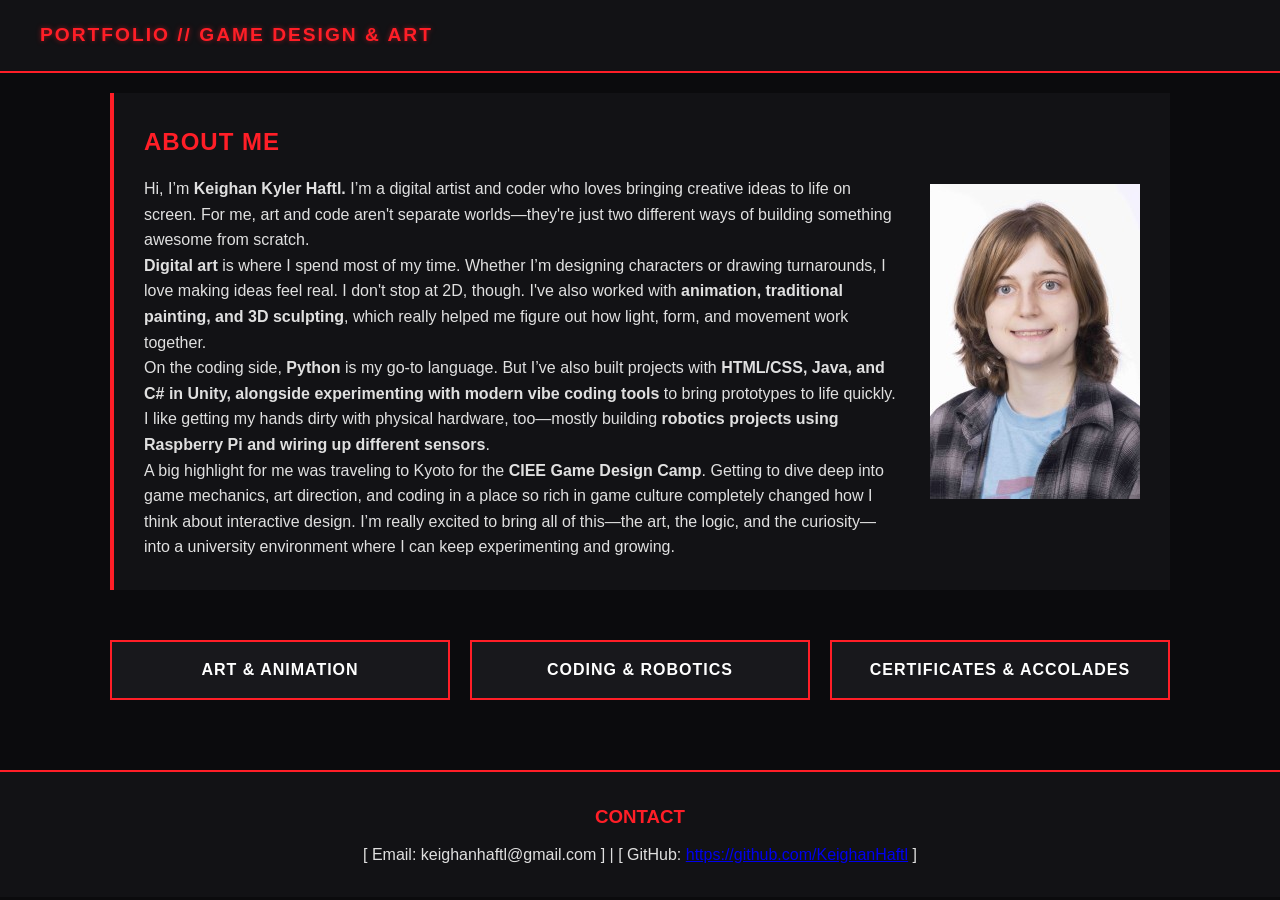
<file: index.html>
<!DOCTYPE html>
<html lang="en">
<head>
    <meta charset="UTF-8">
    <meta name="viewport" content="width=device-width, initial-scale=1.0">
    <title>Game Design & Art Portfolio</title>
    <link rel="stylesheet" href="styles.css">
</head>
<body>

    <!-- Header Section -->
    <header class="site-header">
        <div class="logo">PORTFOLIO // GAME DESIGN & ART</div>
        <nav class="top-nav">
            <!-- Optional top navigation links can go here -->
        </nav>
    </header>

    <!-- Main Content Container -->
    <main class="content-container">
        
        <!-- About Me Section -->
        <section class="about-section">
            <div class="about-text">
                <h2>ABOUT ME</h2>
                <p>Hi, I’m <b>Keighan Kyler Haftl.</b> I’m a digital artist and coder who loves bringing creative ideas to life on screen. For me, art and code aren't separate worlds—they're just two different ways of building something awesome from scratch.<br/><b>Digital art</b> is where I spend most of my time. Whether I’m designing characters or drawing turnarounds, I love making ideas feel real. I don't stop at 2D, though. I've also worked with <b>animation, traditional painting, and 3D sculpting</b>, which really helped me figure out how light, form, and movement work together.<br/>On the coding side, <b>Python</b> is my go-to language. But I’ve also built projects with <b>HTML/CSS, Java, and C# in Unity, alongside experimenting with modern vibe coding tools</b> to bring prototypes to life quickly. I like getting my hands dirty with physical hardware, too—mostly building <b>robotics projects using Raspberry Pi and wiring up different sensors</b>.<br/>A big highlight for me was traveling to Kyoto for the <b>CIEE Game Design Camp</b>. Getting to dive deep into game mechanics, art direction, and coding in a place so rich in game culture completely changed how I think about interactive design. I’m really excited to bring all of this—the art, the logic, and the curiosity—into a university environment where I can keep experimenting and growing.</p>
            </div> 
                <img src="Image for Portfolio Self.png" alt="Self Image">
        </section>

        <!-- Navigation Buttons Section -->
        <section class="navigation-section">
            <a href="art.html" class="nav-btn">ART & ANIMATION</a>
            <a href="coding.html" class="nav-btn">CODING & ROBOTICS</a>
            <a href="certificates.html" class="nav-btn">CERTIFICATES & ACCOLADES</a>
        </section>

    </main>

    <!-- Footer Section -->
    <footer class="site-footer">
        <h3>CONTACT</h3>
        <p>[ Email: keighanhaftl@gmail.com ] | [ GitHub: <a href="https://github.com/KeighanHaftl">https://github.com/KeighanHaftl</a> ]</p>
    </footer>

</body>
</html>
</file>
<file: styles.css>
/* ==========================================================================
   1. BASE THEME STYLES (Cyber-Canvas Dark Mode)
   ========================================================================== */
   * {
    box-sizing: border-box;
    margin: 0;
    padding: 0;
}

body {
    background-color: #0b0b0d;
    color: #e0e0e0;
    font-family: 'Segoe UI', Tahoma, Geneva, Verdana, sans-serif;
    line-height: 1.6;
}

/* Header */
.site-header {
    background-color: #121215;
    border-bottom: 2px solid #ff1e27;
    padding: 20px 40px;
    display: flex;
    justify-content: space-between;
    align-items: center;
}

.logo {
    font-weight: bold;
    font-size: 1.2rem;
    letter-spacing: 2px;
    color: #ff1e27;
    text-shadow: 0 0 5px rgba(255, 30, 39, 0.5);
}

.nav-back-link {
    color: #ffffff;
    text-decoration: none;
    font-weight: bold;
    letter-spacing: 1px;
    border: 1px solid #ff1e27;
    padding: 6px 14px;
    transition: all 0.2s ease-in-out;
}

.nav-back-link:hover {
    background-color: #ff1e27;
    color: #0b0b0d;
}

/* Hero Section */
.hero-section {
    max-width: 1100px;
    margin: 30px auto;
    padding: 0 20px;
}

.hero-image-placeholder {
    width: 100%;
    height: 350px;
    background-color: #18181c;
    border: 2px dashed #ff1e27;
    display: flex;
    justify-content: center;
    align-items: center;
    color: #ff1e27;
    font-weight: bold;
    letter-spacing: 1px;
}

/* Layout Container */
.content-container {
    max-width: 1100px;
    margin: 0 auto;
    padding: 20px;
}

/* About Me Section */
.about-section {
    display: flex;
    gap: 30px;
    align-items: center;
    margin-bottom: 50px;
    background-color: #121215;
    padding: 30px;
    border-left: 4px solid #ff1e27;
}

.about-text {
    flex: 1;
}

.about-text h2 {
    color: #ff1e27;
    margin-bottom: 15px;
    letter-spacing: 1px;
}

.about-image-placeholder {
    flex: 1;
    height: 250px;
    background-color: #18181c;
    border: 1px solid #444;
    display: flex;
    justify-content: center;
    align-items: center;
    color: #888;
}

/* Navigation Buttons (Home Page) */
.navigation-section {
    display: flex;
    justify-content: space-between;
    gap: 20px;
    margin-bottom: 50px;
}

.nav-btn {
    flex: 1;
    text-align: center;
    padding: 15px 20px;
    background-color: #18181c;
    color: #ffffff;
    text-decoration: none;
    font-weight: bold;
    letter-spacing: 1px;
    border: 2px solid #ff1e27;
    transition: all 0.2s ease-in-out;
}

.nav-btn:hover {
    background-color: #ff1e27;
    color: #0b0b0d;
    box-shadow: 0 0 12px rgba(255, 30, 39, 0.7);
    transform: translateY(-2px);
}

/* Gallery Section Base Headers */
.gallery-section {
    margin-bottom: 60px;
}

.section-title {
    color: #ff1e27;
    font-size: 1.8rem;
    letter-spacing: 2px;
    margin-bottom: 25px;
    border-bottom: 2px solid #18181c;
    padding-bottom: 8px;
    display: inline-block;
}

.subsection-title {
    color: #ffffff;
    font-size: 1.1rem;
    letter-spacing: 1px;
    margin: 20px 0 15px 0;
    opacity: 0.9;
}


/* ==========================================================================
   2. PLAYABLE GAMES ICON GRID
   ========================================================================== */
.games-container {
    margin-bottom: 40px;
}

.games-icon-grid {
    display: grid;
    grid-template-columns: repeat(auto-fit, minmax(280px, 1fr));
    gap: 20px;
    justify-content: center;
}

.game-card {
    background-color: #121215;
    border: 2px solid #ff1e27;
    padding: 20px;
    display: flex;
    flex-direction: column;
    align-items: center;
    text-align: center;
    transition: transform 0.25s ease, box-shadow 0.25s ease;
}

.game-card:hover {
    transform: translateY(-4px);
    box-shadow: 0 0 15px rgba(255, 30, 39, 0.4);
}

.game-icon-wrapper {
    width: 80px;
    height: 80px;
    background-color: #18181c;
    border: 1px solid #ff1e27;
    display: flex;
    justify-content: center;
    align-items: center;
    margin-bottom: 15px;
}

.game-icon-wrapper img {
    width: 100%;
    height: 100%;
    object-fit: cover;
}

.icon-placeholder {
    font-size: 2.2rem;
}

.game-card-content {
    display: flex;
    flex-direction: column;
    align-items: center;
    flex: 1;
}

.game-card-title {
    color: #ff1e27;
    font-size: 1.2rem;
    letter-spacing: 1px;
    margin-bottom: 8px;
}

.game-card-description {
    color: #e0e0e0;
    font-size: 0.85rem;
    line-height: 1.4;
    margin-bottom: 15px;
    flex: 1;
}

.game-card-link {
    display: inline-block;
    padding: 8px 16px;
    background-color: #18181c;
    color: #ffffff;
    border: 1px solid #ff1e27;
    text-decoration: none;
    font-weight: bold;
    font-size: 0.85rem;
    letter-spacing: 1px;
    transition: all 0.2s ease-in-out;
}

.game-card-link:hover {
    background-color: #ff1e27;
    color: #0b0b0d;
}


/* ==========================================================================
   3. GENERAL GALLERY GRID LAYOUT
   ========================================================================== */
.gallery-grid {
    display: grid;
    grid-template-columns: repeat(auto-fill, minmax(280px, 1fr));
    gap: 25px;
    justify-content: center;
}

.gallery-card {
    position: relative;
    width: 100%;
    height: 250px;
    overflow: hidden;
    cursor: pointer;
}

.card-media {
    width: 100%;
    height: 100%;
    object-fit: cover;
    display: block;
    transition: transform 0.3s ease;
}

.gallery-card:hover .card-media {
    transform: scale(1.05);
}

.card-overlay {
    position: absolute;
    bottom: 0;
    left: 0;
    right: 0;
    background: rgba(18, 18, 21, 0.92);
    border-top: 2px solid #ff1e27;
    padding: 15px;
    transform: translateY(100%);
    transition: transform 0.3s ease-in-out;
    max-height: 100%;
    overflow-y: auto;
}

.gallery-card:hover .card-overlay {
    transform: translateY(0);
}

.card-title {
    color: #ff1e27;
    font-size: 1.1rem;
    margin-bottom: 5px;
    letter-spacing: 1px;
}

.card-description {
    color: #e0e0e0;
    font-size: 0.85rem;
    line-height: 1.4;
}


/* ==========================================================================
   4. CERTIFICATES & ACCOLADES LAYOUT
   ========================================================================== */
.cert-list {
    display: flex;
    flex-direction: column;
    gap: 25px;
    margin-bottom: 40px;
}

.cert-card {
    display: flex;
    gap: 20px;
    background-color: #121215;
    border: 2px solid #ff1e27;
    padding: 20px;
    align-items: center;
    transition: transform 0.25s ease, box-shadow 0.25s ease;
}

.cert-card:hover {
    transform: translateY(-2px);
    box-shadow: 0 0 15px rgba(255, 30, 39, 0.3);
}

.cert-media-wrapper {
    width: 200px;
    height: 140px;
    flex-shrink: 0;
    cursor: pointer;
    overflow: hidden;
    border: 1px solid #ff1e27;
}

.cert-media-wrapper img {
    width: 100%;
    height: 100%;
    object-fit: cover;
    transition: transform 0.3s ease;
}

.cert-media-wrapper:hover img {
    transform: scale(1.05);
}

.cert-details {
    flex: 1;
}

.cert-issuer {
    color: #ff1e27;
    font-size: 0.85rem;
    font-weight: bold;
    letter-spacing: 1px;
    margin-bottom: 10px;
}


/* ==========================================================================
   5. SCHOOL ART EXHIBITION SECTION
   ========================================================================== */
.exhibition-container {
    background-color: #121215;
    border: 2px solid #ff1e27;
    padding: 30px;
    display: flex;
    flex-direction: column;
    gap: 25px;
}

.exhibition-content {
    display: flex;
    flex-direction: column;
    align-items: flex-start;
    gap: 15px;
}

.exhibition-text {
    font-size: 1rem;
    line-height: 1.6;
    color: #e0e0e0;
}

.exhibition-link {
    display: inline-block;
    padding: 10px 20px;
    background-color: #18181c;
    color: #ffffff;
    border: 1px solid #ff1e27;
    text-decoration: none;
    font-weight: bold;
    font-size: 0.9rem;
    letter-spacing: 1px;
    transition: all 0.2s ease-in-out;
}

.exhibition-link:hover {
    background-color: #ff1e27;
    color: #0b0b0d;
    box-shadow: 0 0 10px rgba(255, 30, 39, 0.5);
}

.exhibition-grid {
    display: grid;
    grid-template-columns: repeat(auto-fit, minmax(280px, 1fr));
    gap: 20px;
}


/* ==========================================================================
   6. LIGHTBOX MODAL
   ========================================================================== */
.lightbox-modal {
    display: none;
    position: fixed;
    top: 0;
    left: 0;
    width: 100vw;
    height: 100vh;
    background-color: rgba(11, 11, 13, 0.95);
    z-index: 1000;
    justify-content: center;
    align-items: center;
    padding: 30px;
}

.lightbox-modal.active {
    display: flex;
}

.lightbox-container {
    position: relative;
    display: flex;
    width: 90vw;
    max-width: 1200px;
    height: 80vh;
    background-color: #121215;
    border: 2px solid #ff1e27;
    box-shadow: 0 0 25px rgba(255, 30, 39, 0.4);
    overflow: hidden;
}

.lightbox-close {
    position: absolute;
    top: 15px;
    right: 20px;
    background: transparent;
    border: none;
    color: #ff1e27;
    font-size: 1.8rem;
    font-weight: bold;
    cursor: pointer;
    z-index: 10;
    transition: color 0.2s ease;
}

.lightbox-close:hover {
    color: #ffffff;
}

/* Lightbox Image Wrapper - Fixes Image Scaling/Stretching */
.lightbox-media-wrapper {
    flex: 1.5;
    display: flex;
    justify-content: center;
    align-items: center;
    background-color: #000;
    padding: 20px;
    overflow: hidden;
}

.lightbox-media-wrapper img {
    max-width: 100%;
    max-height: 100%;
    object-fit: contain;
}

.lightbox-info {
    flex: 1;
    padding: 40px 30px;
    border-left: 2px solid #ff1e27;
    display: flex;
    flex-direction: column;
    justify-content: flex-start;
    overflow-y: auto;
    background-color: #121215;
}

.lightbox-info h2 {
    color: #ff1e27;
    font-size: 1.6rem;
    margin-bottom: 20px;
    border-bottom: 1px solid #ff1e27;
    padding-bottom: 10px;
    letter-spacing: 1px;
}

.lightbox-info p {
    color: #e0e0e0;
    font-size: 1rem;
    line-height: 1.6;
}

#lightbox-medium {
    color: #e0e0e0;
    font-size: 0.95rem;
    margin-top: 15px;
    display: block;
}

#lightbox-medium b {
    color: #ff1e27;
}


/* ==========================================================================
   7. FOOTER & RESPONSIVE BREAKPOINTS
   ========================================================================== */
.site-footer {
    background-color: #121215;
    border-top: 2px solid #ff1e27;
    padding: 30px;
    text-align: center;
}

.site-footer h3 {
    color: #ff1e27;
    margin-bottom: 10px;
}

@media (max-width: 768px) {
    .about-section {
        flex-direction: column;
    }

    .navigation-section {
        flex-direction: column;
    }

    .cert-card {
        flex-direction: column;
        align-items: stretch;
    }

    .cert-media-wrapper {
        width: 100%;
        height: 200px;
    }

    .lightbox-container {
        flex-direction: column;
        height: 90vh;
    }

    .lightbox-media-wrapper {
        flex: 1;
    }

    .lightbox-info {
        flex: 1;
        border-left: none;
        border-top: 2px solid #ff1e27;
        padding: 20px;
    }
}
</file>
